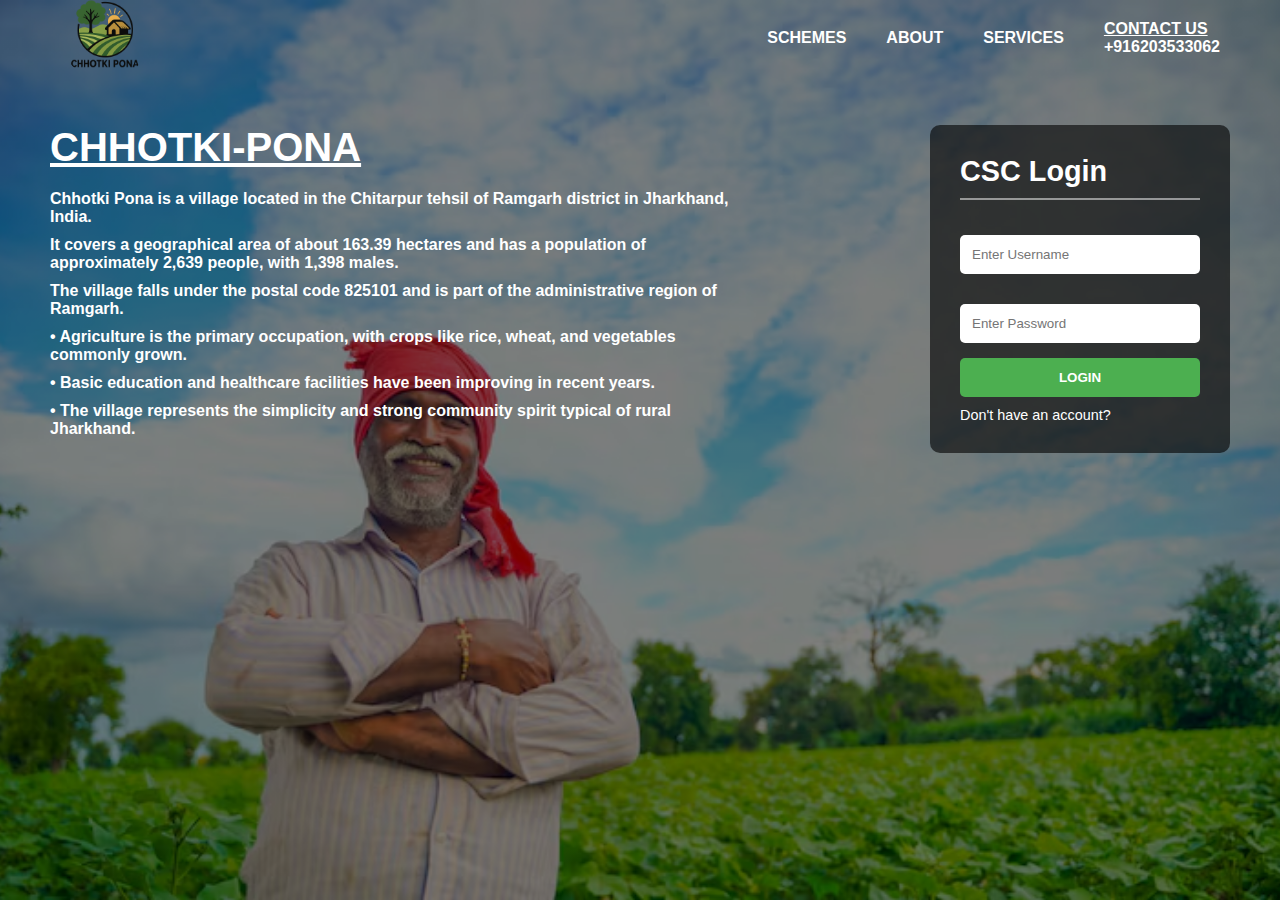
<file: index.html>
<!DOCTYPE html>
<html lang="en">
<head>
    <meta charset="UTF-8">
    <meta name="viewport" content="width=device-width, initial-scale=1.0">
    <title>Login - Chhotki Pona</title>
    <link rel="stylesheet" href="style.css">
    
</head>
<body>
    <div class="main">
        <div class="navbar">
            <div class="icon">
                <h2 class="logo">
                    <img src="im logo.png" width="90px" height="90px" alt="Logo">
                </h2>
            </div>
            <div class="menu">
                <ul>
                    <li><a href="schemes.html">SCHEMES </a></li>
                    <li><a href="about.html">ABOUT</a></li>
                    <li><a href="services.html">SERVICES</a></li>

                    <li><a href="#"><u>CONTACT US</u><br>+916203533062</a></li>
                </ul>
            </div>
        </div>

        <div class="content-form-container">
            <div class="content">
                <h1><u>CHHOTKI-PONA</u></h1>
                <h4>Chhotki Pona is a village located in the Chitarpur tehsil of Ramgarh district in Jharkhand, India.</h4>
                <h4>It covers a geographical area of about 163.39 hectares and has a population of approximately 2,639 people, with 1,398 males.</h4>
                <h4>The village falls under the postal code 825101 and is part of the administrative region of Ramgarh.</h4>
                <h4>• Agriculture is the primary occupation, with crops like rice, wheat, and vegetables commonly grown.</h4>
                <h4>• Basic education and healthcare facilities have been improving in recent years.</h4>
                <h4>• The village represents the simplicity and strong community spirit typical of rural Jharkhand.</h4>
            </div>

            <form action="#" class="form">
                <h1>CSC Login</h1>
                <input type="email" name="email" class="box" placeholder="Enter Username">
                <input type="password" name="password" class="box" placeholder="Enter Password">
                <input type="submit" value="LOGIN" class="login-btn">
                <p class="link">Don't have an account?</p>
            </form>
        </div>
    </div>
    <script>
        document.addEventListener("DOMContentLoaded", function () {
          const form = document.querySelector(".form");
      
          form.addEventListener("submit", function (e) {
            e.preventDefault(); 
            const email = form.email.value.trim();
            const password = form.password.value;
            if (email === "techtitans74@gmail.com" && password === "12345") {
              window.location.href = "hii.html";
            } else {
              alert("Incorrect email or password. Please try again.");
            }
          });
        });
      </script>
        
</body>
</html>
</file>
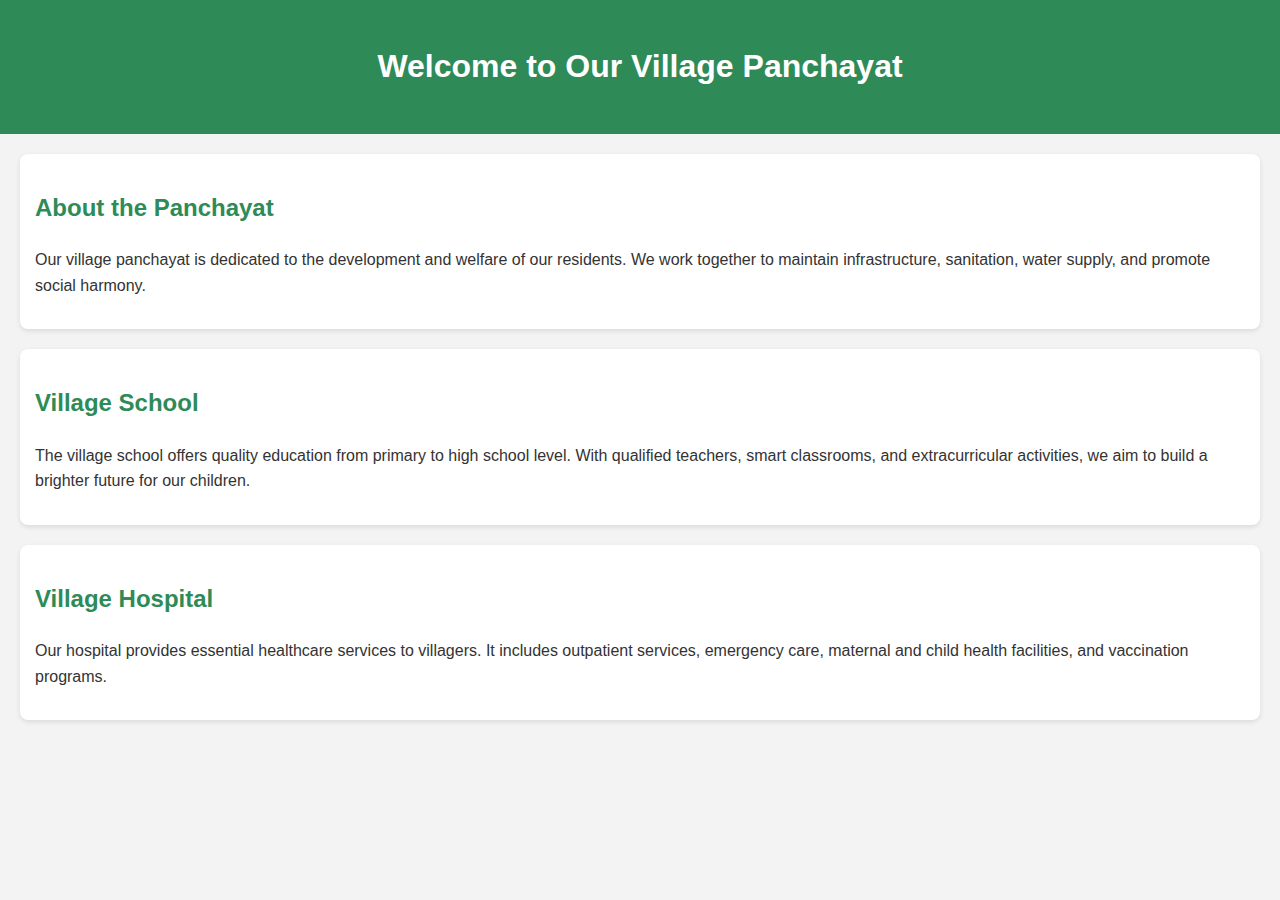
<file: about.html>
<!DOCTYPE html>
<html lang="en">
<head>
    <meta charset="UTF-8">
    <title>About Our Village Panchayat</title>
    <style>
        body {
            font-family: Arial, sans-serif;
            background-color: #f3f3f3;
            color: #333;
            line-height: 1.6;
            margin: 0;
            padding: 0;
        }
        header {
            background-color: #2e8b57;
            color: white;
            padding: 20px 0;
            text-align: center;
        }
        .container {
            padding: 20px;
        }
        section {
            background-color: white;
            margin-bottom: 20px;
            padding: 15px;
            border-radius: 8px;
            box-shadow: 0 2px 5px rgba(0,0,0,0.1);
        }
        h2 {
            color: #2e8b57;
        }
    </style>
</head>
<body>

<header>
    <h1>Welcome to Our Village Panchayat</h1>
</header>

<div class="container">
    <section>
        <h2>About the Panchayat</h2>
        <p>
            Our village panchayat is dedicated to the development and welfare of our residents.
            We work together to maintain infrastructure, sanitation, water supply, and promote social harmony.
        </p>
    </section>

    <section>
        <h2>Village School</h2>
        <p>
            The village school offers quality education from primary to high school level.
            With qualified teachers, smart classrooms, and extracurricular activities, we aim to build a brighter future for our children.
        </p>
    </section>

    <section>
        <h2>Village Hospital</h2>
        <p>
            Our hospital provides essential healthcare services to villagers.
            It includes outpatient services, emergency care, maternal and child health facilities, and vaccination programs.
        </p>
    </section>
</div>

</body>
</html>
</file>
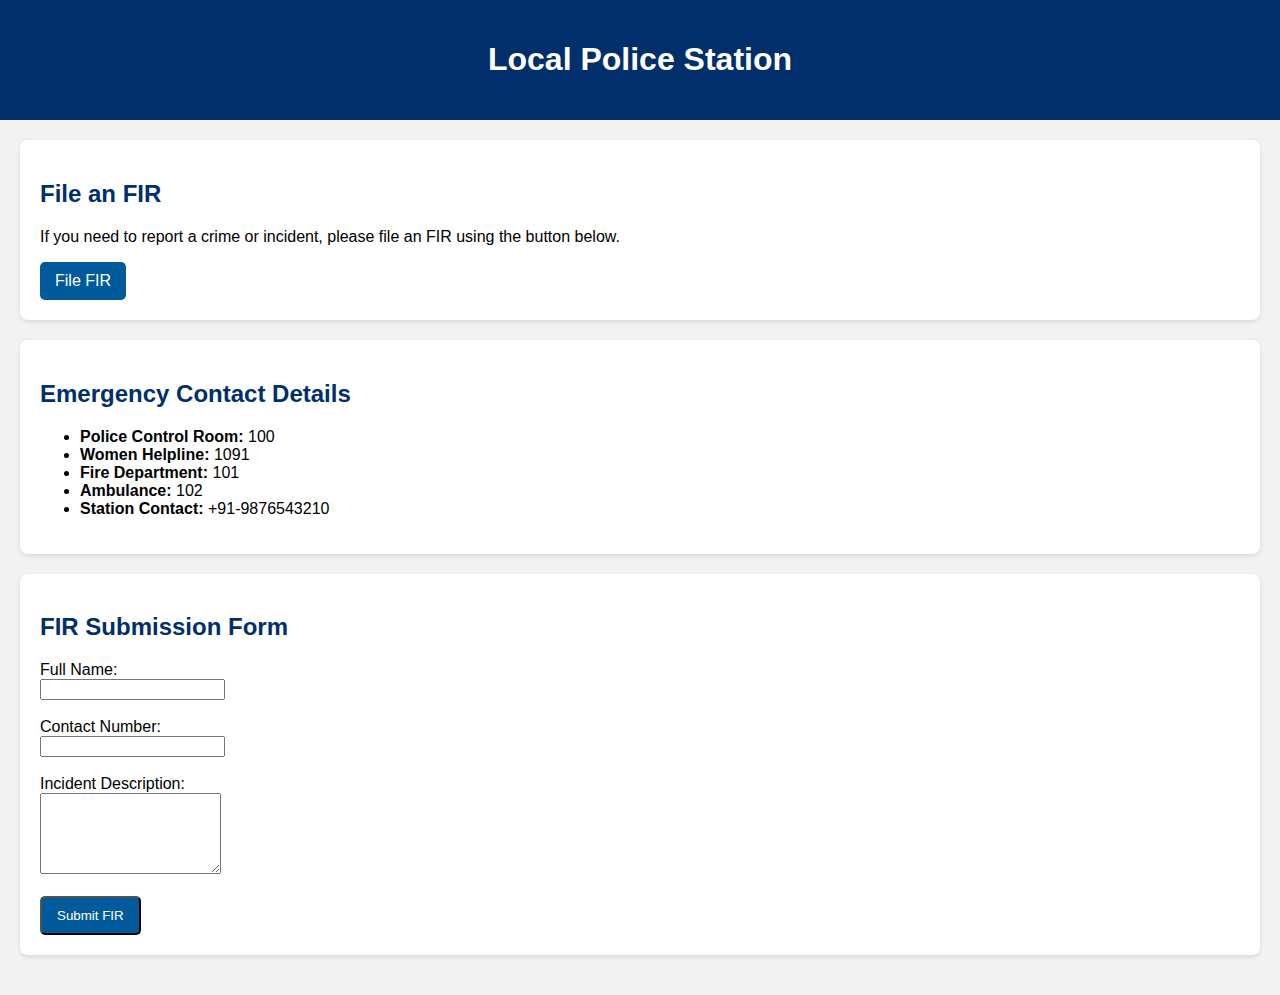
<file: emergency.html>
<!DOCTYPE html>
<html lang="en">
<head>
  <meta charset="UTF-8">
  <meta name="viewport" content="width=device-width, initial-scale=1">
  <title>Police Station Portal</title>
  <style>
    body {
      font-family: Arial, sans-serif;
      background-color: #f2f2f2;
      margin: 0;
      padding: 0;
    }
    header {
      background-color: #002f6c;
      color: white;
      padding: 20px;
      text-align: center;
    }
    .container {
      padding: 20px;
    }
    .card {
      background-color: white;
      padding: 20px;
      margin-bottom: 20px;
      border-radius: 8px;
      box-shadow: 0 2px 5px rgba(0,0,0,0.1);
    }
    h2 {
      color: #002f6c;
    }
    .btn {
      background-color: #005a9c;
      color: white;
      padding: 10px 15px;
      text-decoration: none;
      border-radius: 5px;
      display: inline-block;
    }
    .btn:hover {
      background-color: #004080;
    }
  </style>
</head>
<body>

<header>
  <h1>Local Police Station</h1>
</header>

<div class="container">
  <div class="card">
    <h2>File an FIR</h2>
    <p>If you need to report a crime or incident, please file an FIR using the button below.</p>
    <a href="#fir-form" class="btn">File FIR</a>
  </div>

  <div class="card">
    <h2>Emergency Contact Details</h2>
    <ul>
      <li><strong>Police Control Room:</strong> 100</li>
      <li><strong>Women Helpline:</strong> 1091</li>
      <li><strong>Fire Department:</strong> 101</li>
      <li><strong>Ambulance:</strong> 102</li>
      <li><strong>Station Contact:</strong> +91-9876543210</li>
    </ul>
  </div>

  <div class="card" id="fir-form">
    <h2>FIR Submission Form</h2>
    <form>
      <label for="name">Full Name:</label><br>
      <input type="text" id="name" name="name" required><br><br>

      <label for="contact">Contact Number:</label><br>
      <input type="tel" id="contact" name="contact" required><br><br>

      <label for="incident">Incident Description:</label><br>
      <textarea id="incident" name="incident" rows="5" required></textarea><br><br>

      <button type="submit" class="btn">Submit FIR</button>
    </form>
  </div>
</div>

</body>
</html>
</file>
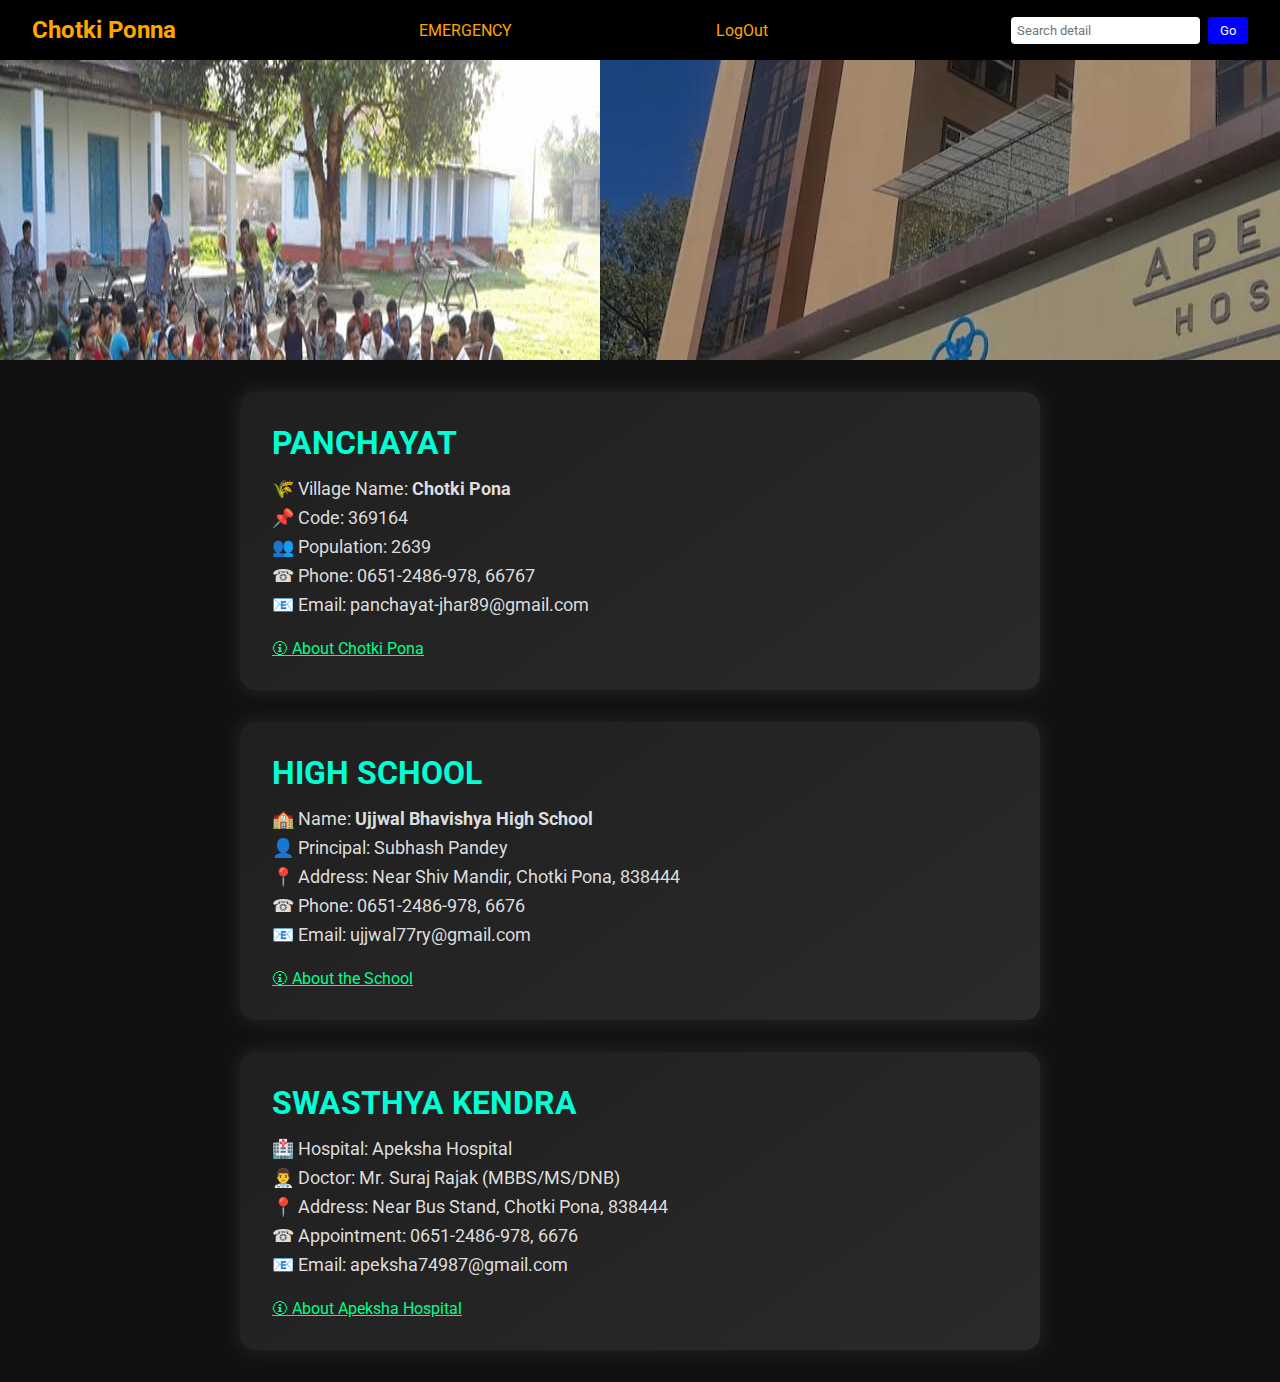
<file: hii.html>
<!DOCTYPE html>
<html lang="en">
<head>
  <meta charset="UTF-8" />
  <meta name="viewport" content="width=device-width, initial-scale=1.0"/>
  <title>Village Info Portal</title>
  <link rel="stylesheet" href="hii.css" />
  <link rel="preconnect" href="https://fonts.googleapis.com">
  <link rel="preconnect" href="https://fonts.gstatic.com" crossorigin>
  <link href="https://fonts.googleapis.com/css2?family=Roboto:wght@400;700&display=swap" rel="stylesheet">
</head>
<body>
  <header id="nav">
    <a id="logo" href="#"> Chotki Ponna</a>
    <nav>
      <a href="emergency.html">EMERGENCY </a>
      
      <a href="index.html">LogOut</a>
    </nav>
    <div class="search-bar">
      <input placeholder="Search detail">
      <button>Go</button>
    </div>
  </header>

  <div class="slider">
    <div class="slides">
      <img src="uu.jpg" alt="slide" />
      <img src="hos.jpg" alt="slide" />
      <img src="sch.jpg"alt="slide" />
    </div>   
</div>
  <section class="card" id="PA">
    <h2>PANCHAYAT</h2>
    <p>🌾 Village Name: <strong>Chotki Pona</strong></p>
    <p>📌 Code: 369164</p>
    <p>👥 Population: 2639</p>
    <p>☎ Phone: 0651-2486-978, 66767</p>
    <p>📧 Email: panchayat-jhar89@gmail.com</p>
    <a href="index1.html">🛈 About Chotki Pona</a>
  </section>

  <section class="card" id="SC">
    <h2>HIGH SCHOOL</h2>
    <p>🏫 Name: <strong>Ujjwal Bhavishya High School</strong></p>
    <p>👤 Principal: Subhash Pandey</p>
    <p>📍 Address: Near Shiv Mandir, Chotki Pona, 838444</p>
    <p>☎ Phone: 0651-2486-978, 6676</p>
    <p>📧 Email: ujjwal77ry@gmail.com</p>
    <a href="index2.html">🛈 About the School</a>
  </section>

  <section class="card" id="HO">
    <h2>SWASTHYA KENDRA</h2>
    <p>🏥 Hospital: Apeksha Hospital</p>
    <p>👨‍⚕️ Doctor: Mr. Suraj Rajak (MBBS/MS/DNB)</p>
    <p>📍 Address: Near Bus Stand, Chotki Pona, 838444</p>
    <p>☎ Appointment: 0651-2486-978, 6676</p>
    <p>📧 Email: apeksha74987@gmail.com</p>
    <a href="index3.html">🛈 About Apeksha Hospital</a>
  </section>
</body>
</html>
</file>
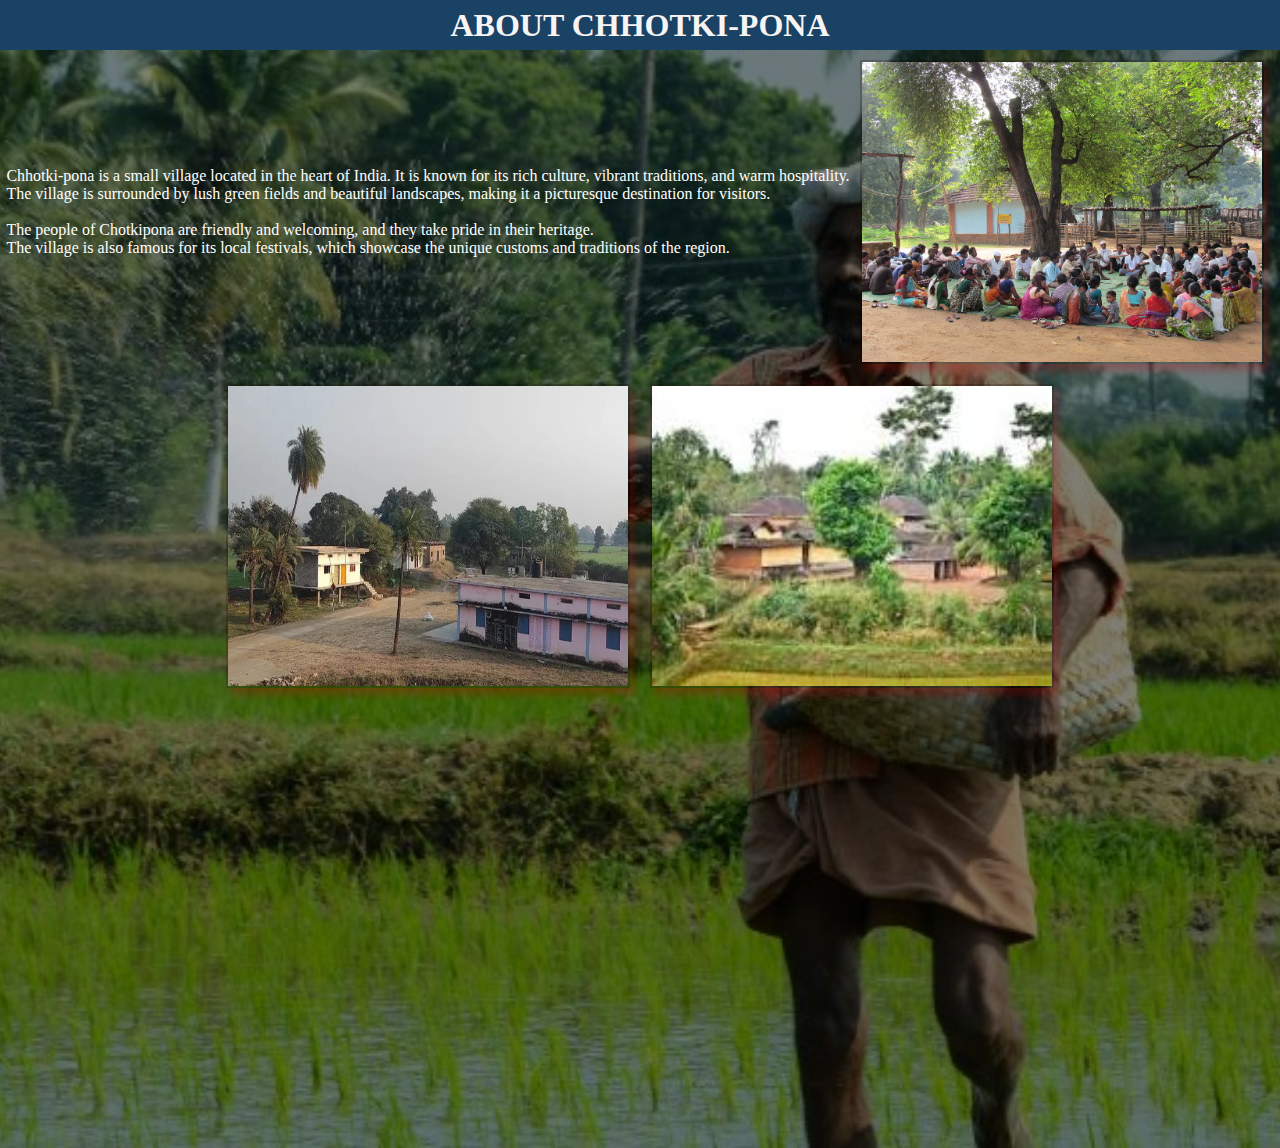
<file: index1.html>
<!DOCTYPE html>
<html lang="en">
<head>
    <meta charset="UTF-8">
    <meta name="viewport" content="width=device-width, initial-scale=1.0">
    <title>Website header-My village</title>
    <link rel="stylesheet"href="style1.css">
</head>
<body>
   <div id="k">
    <h1>
      ABOUT CHHOTKI-PONA
    </h1>
   </div>
<div id="y">

       <p style="color:rgb(255, 255, 255);" >Chhotki-pona is a small village located in the heart of India. It is known for its rich culture, vibrant traditions, and warm hospitality. <br>The village is surrounded by lush green fields and beautiful landscapes, making it a picturesque destination for visitors.</br><br> The people of Chotkipona are friendly and welcoming, and they take pride in their heritage. </br>The village is also famous for its local festivals, which showcase the unique customs and traditions of the region.</p>

<img src = "a.jpg" alt="">
  <img src = "b.jpg" alt="">
  <img src="225.jpg" alt="">
  <iframe src="https://www.google.com/maps/embed?pb=!1m18!1m12!1m3!1d14626.655926276855!2d85.6414501!3d23.580508750000003!2m3!1f0!2f0!3f0!3m2!1i1024!2i768!4f13.1!3m3!1m2!1s0x39f45943577894b1%3A0xbba500bdef2709e7!2sBarki%20Pona%20Panchayat%20Bhawan!5e0!3m2!1sen!2sin!4v1746474179189!5m2!1sen!2sin" width="600" height="450" style="border:0;" allowfullscreen="" loading="lazy" referrerpolicy="no-referrer-when-downgrade"></iframe>

</div>

<style>
  div{
      display:flex;
      justify-content:center;
      align-items:center;
      flex-wrap:wrap;
}
div img{
  width:400px;
  height:300px;
  border: 2px solid #13060236;
   border: radius 13px;
   box-shadow:4px 7px 7px 0px #ba060642;
   cursor:pointer;
   margin:10px;
   transition:400ms;
}
div img:hover{
  filter:grayscale(1);
  transform:scale(1.03);
}
  
</style>
</body>
</html>
</file>
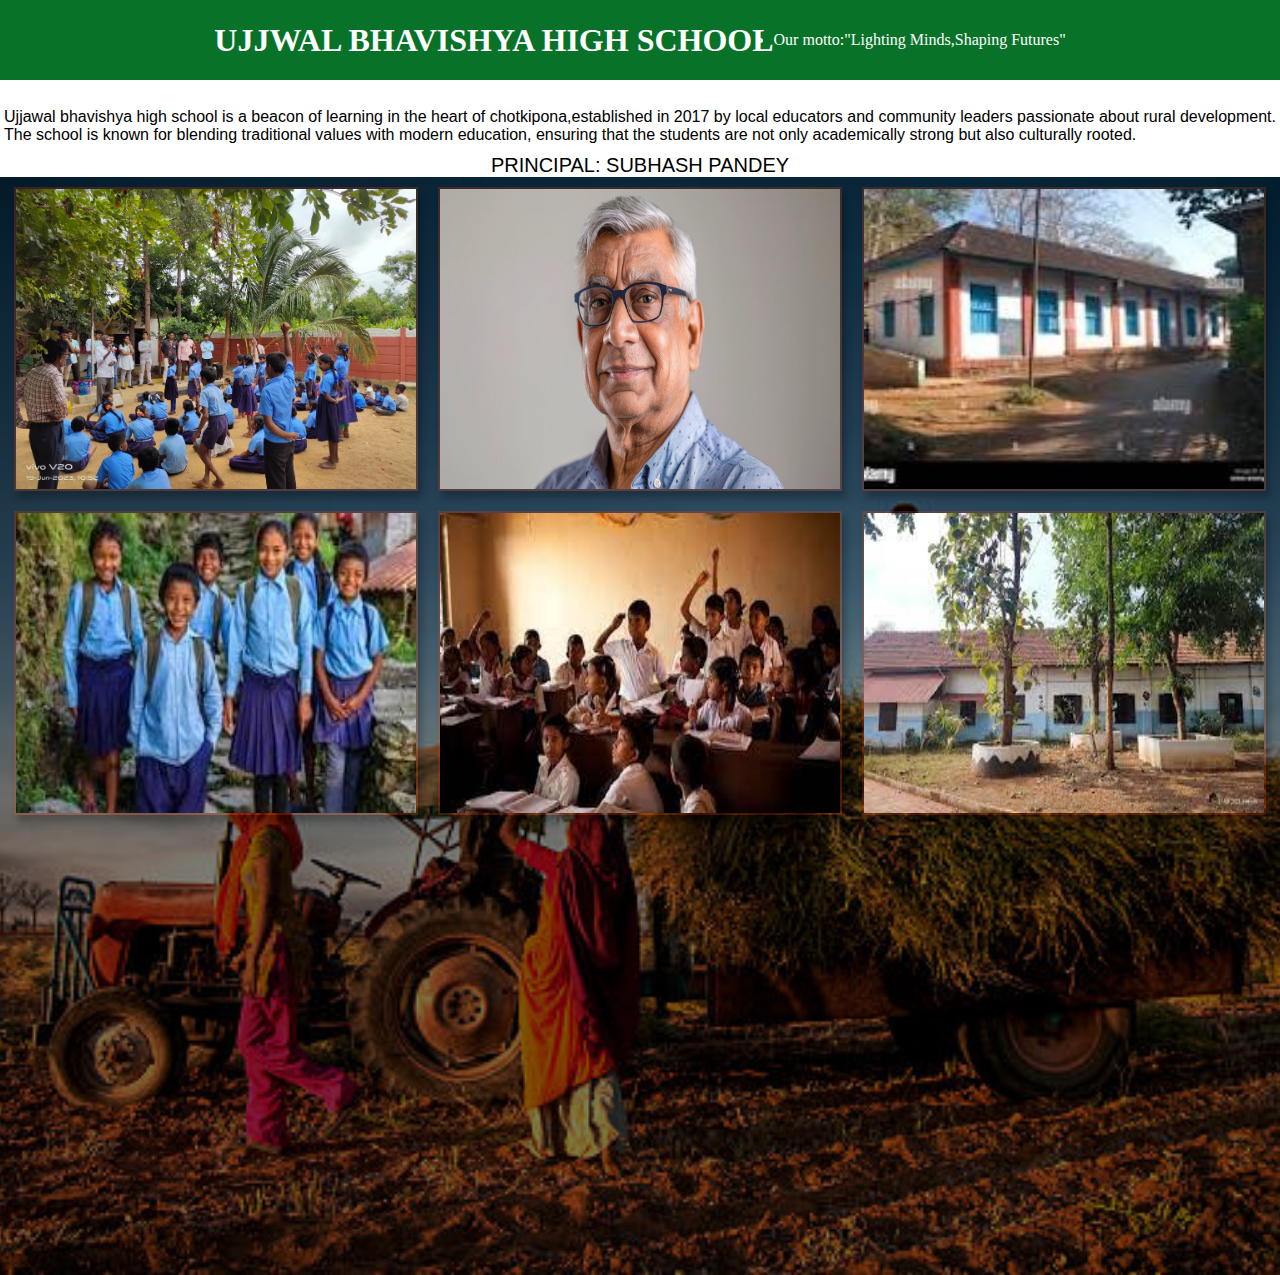
<file: index2.html>
<!DOCTYPE html>
<html lang="en">
<head>
    <meta charset="UTF-8">
    <meta name="viewport" content="width=device-width, initial-scale=1.0">
    <title>Website header-My village</title>
    <link rel="stylesheet"href="style2.css">
</head>
<body>
   <div id="k">
    <h1>
      UJJWAL BHAVISHYA HIGH SCHOOL
    </h1>
    <li>
        Our motto:"Lighting Minds,Shaping Futures"
    </li>
   </div>
    
<div id="y">
    <h2>Welcome to Ujjawal Bhavishya High School</h2>
    <h3>About Us</h3>

       <p style="color:black;">Ujjawal bhavishya high school is a beacon of learning in the heart of chotkipona,established in 2017 by local educators and community leaders passionate about rural development.<br> The school is known for blending traditional values with modern education, ensuring that the students are not only academically strong but also culturally rooted.

        </p>

</div>
<div id="x">
<p style="color:black;">PRINCIPAL: SUBHASH PANDEY
</p>
<style>
    div{
        display:flex;
        justify-content:center;
        align-items:center;
        flex-wrap:wrap;
}
div img{
    width:400px;
    height:300px;
    border: 2px solid #ff3d0036;
     border: radius 13px;
     box-shadow:4px 7px 7px 0px #00000042;
     cursor:pointer;
     margin:10px;
     transition:400ms;
}
div img:hover{
    filter:grayscale(1);
    transform:scale(1.03);
}
    
</style>
<div id="t">
    <img src = "1.jpg" alt="">
    <img src = "2.jpg" alt="">
   <img src = "3.jpg" alt="">
    <img src = "4.jpg" alt="">
    <img src="5.jpg" alt="">
    <img src="6.jpg" alt="">
<iframe src="https://www.google.com/maps/embed?pb=!1m18!1m12!1m3!1d14626.951944576665!2d85.62524576977536!3d23.577852000000014!2m3!1f0!2f0!3f0!3m2!1i1024!2i768!4f13.1!3m3!1m2!1s0x39f458e60fab41f7%3A0xb1a688ab833a321b!2sAdarsh%20Gyan%20Bharti%20Public%20School%20Chhotki%20Pona!5e0!3m2!1sen!2sin!4v1746478063343!5m2!1sen!2sin" width="600" height="450" style="border:0;" allowfullscreen="" loading="lazy" referrerpolicy="no-referrer-when-downgrade"></iframe>
</div>


</body>
</html>
</file>
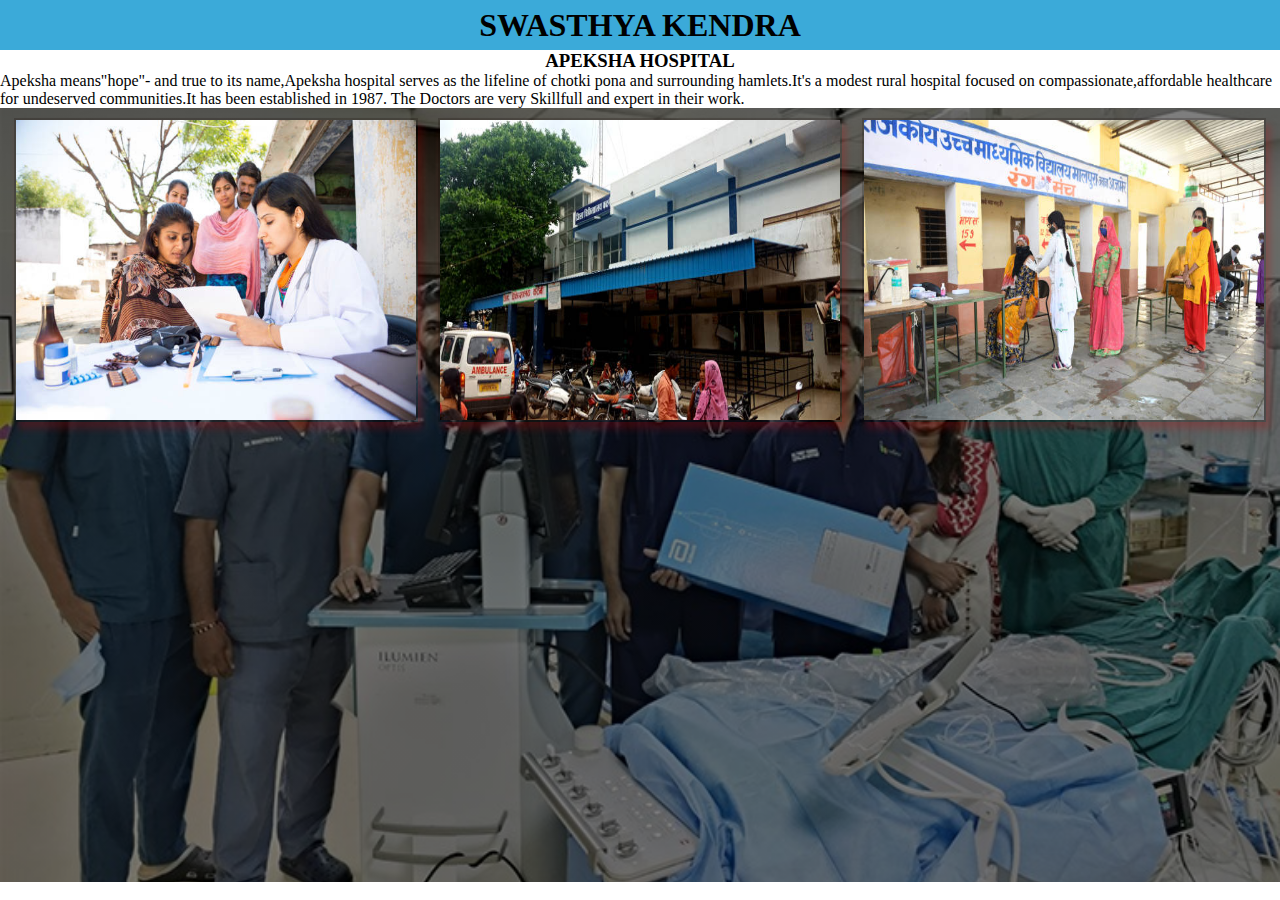
<file: index3.html>
<!DOCTYPE html>
<html lang="en">
<head>
    <meta charset="UTF-8">
    <meta name="viewport" content="width=device-width, initial-scale=1.0">
    <title>APEKSHA HOSPITAL</title>
    <link rel="stylesheet"href="style3.css">
</head>
<body> <div id="k">
    <h1>
       SWASTHYA KENDRA
    </h1>
    
   </div>
<div id="y">

       <p style="color:rgb(36, 98, 51);
" ></p> </p>
<h3>APEKSHA HOSPITAL</h3>

<P>
    Apeksha means"hope"- and true to its name,Apeksha hospital serves as the lifeline of chotki pona and surrounding hamlets.It's a modest rural hospital focused on compassionate,affordable healthcare for undeserved communities.It has been established in 1987. The Doctors are very Skillfull and expert in their work.
</P>
</div>
<style>
  div{
      display:flex;
      justify-content:center;
      align-items:center;
      flex-wrap:wrap;
}
div img{
  width:400px;
  height:300px;
  border: 2px solid #13060236;
   border: radius 13px;
   box-shadow:4px 7px 7px 0px #ba060642;
   cursor:pointer;
   margin:10px;
   transition:400ms;
}
div img:hover{
  filter:grayscale(1);
  transform:scale(1.03);
}
  
</style>
<div id="p">
  <img src = "11.jpg" alt="">
  <img src = "12.jpg" alt="">
  <img src = "13.jpg" alt="">
  <iframe src="https://www.google.com/maps/embed?pb=!1m18!1m12!1m3!1d116973.92139931185!2d85.60393669999999!3d23.6245862!2m3!1f0!2f0!3f0!3m2!1i1024!2i768!4f13.1!3m3!1m2!1s0x39f459d8f4dee205%3A0x86ae56b038f85ca1!2sSwasthya%20seva%20Kendra!5e0!3m2!1sen!2sin!4v1746477931550!5m2!1sen!2sin" width="600" height="450" style="border:0;" allowfullscreen="" loading="lazy" referrerpolicy="no-referrer-when-downgrade"></iframe>

</div>

</body>
</html>

    
</body>
</html>
</file>
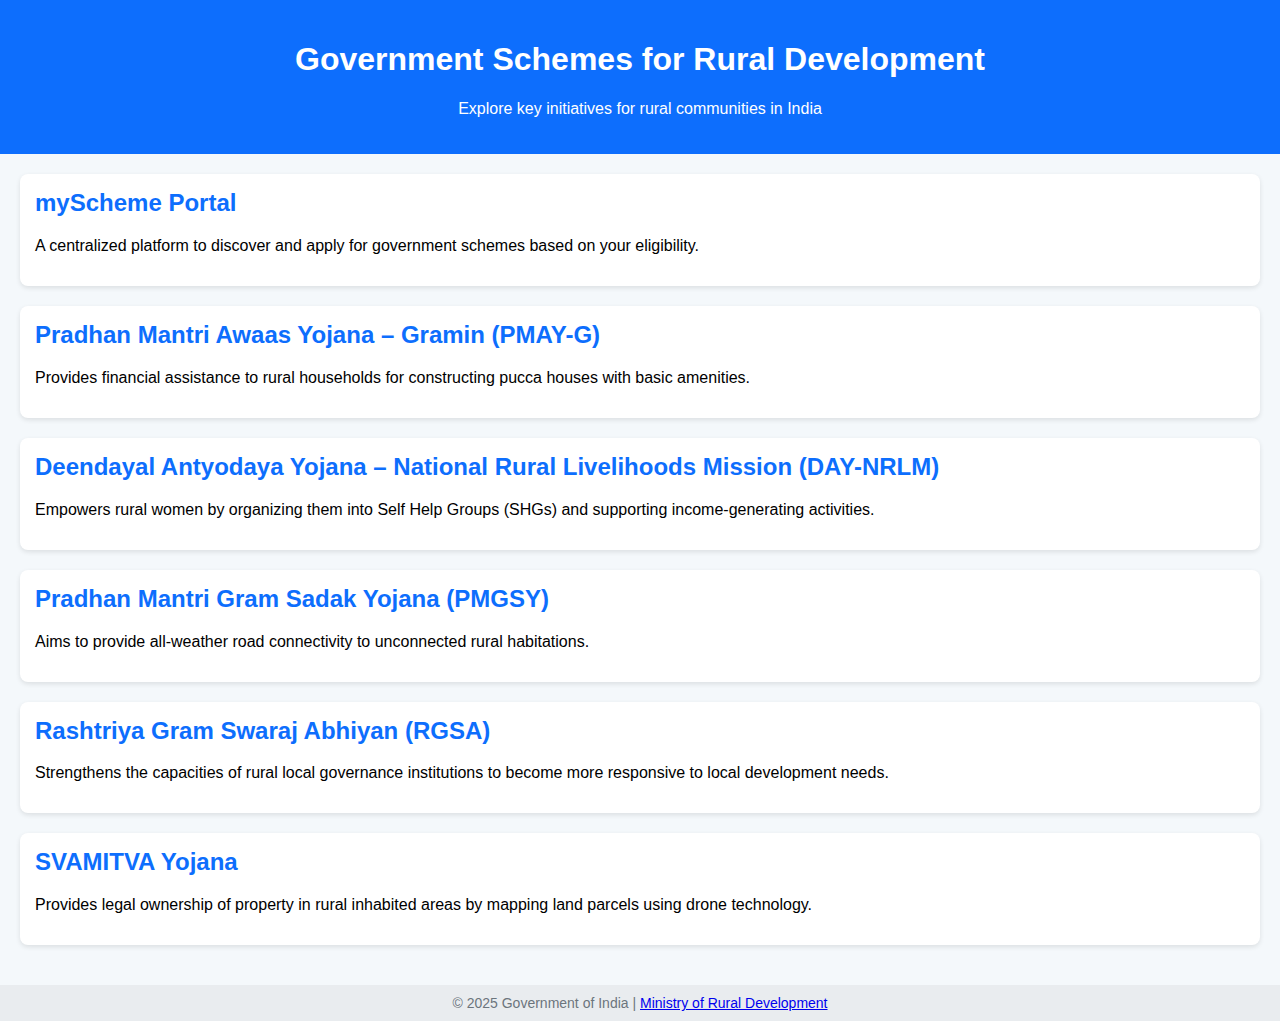
<file: schemes.html>
<!DOCTYPE html>
<html lang="en">
<head>
  <meta charset="UTF-8" />
  <meta name="viewport" content="width=device-width, initial-scale=1.0"/>
  <title>Government Schemes for Rural Areas</title>
  <style>
    body {
      font-family: Arial, sans-serif;
      background-color: #f4f8fb;
      margin: 0;
      padding: 0;
    }
    header {
      background-color: #0d6efd;
      color: white;
      padding: 20px;
      text-align: center;
    }
    main {
      padding: 20px;
    }
    .scheme {
      background-color: white;
      border-radius: 8px;
      margin-bottom: 20px;
      padding: 15px;
      box-shadow: 0 2px 5px rgba(0,0,0,0.1);
    }
    .scheme h2 {
      margin-top: 0;
    }
    .scheme a {
      color: #0d6efd;
      text-decoration: none;
    }
    .scheme a:hover {
      text-decoration: underline;
    }
    footer {
      background-color: #e9ecef;
      text-align: center;
      padding: 10px;
      font-size: 14px;
      color: #6c757d;
    }
  </style>
</head>
<body>
  <header>
    <h1>Government Schemes for Rural Development</h1>
    <p>Explore key initiatives for rural communities in India</p>
  </header>
  <main>
    <div class="scheme">
      <h2><a href="https://www.myscheme.gov.in/" target="_blank">myScheme Portal</a></h2>
      <p>A centralized platform to discover and apply for government schemes based on your eligibility.</p>
    </div>

    <div class="scheme">
      <h2><a href="https://www.myscheme.gov.in/schemes/pmay-g" target="_blank">Pradhan Mantri Awaas Yojana – Gramin (PMAY-G)</a></h2>
      <p>Provides financial assistance to rural households for constructing pucca houses with basic amenities.</p>
    </div>

    <div class="scheme">
      <h2><a href="https://www.myscheme.gov.in/schemes/day-nrlm" target="_blank">Deendayal Antyodaya Yojana – National Rural Livelihoods Mission (DAY-NRLM)</a></h2>
      <p>Empowers rural women by organizing them into Self Help Groups (SHGs) and supporting income-generating activities.</p>
    </div>

    <div class="scheme">
      <h2><a href="https://www.myscheme.gov.in/schemes/pmgsy" target="_blank">Pradhan Mantri Gram Sadak Yojana (PMGSY)</a></h2>
      <p>Aims to provide all-weather road connectivity to unconnected rural habitations.</p>
    </div>

    <div class="scheme">
      <h2><a href="https://www.myscheme.gov.in/schemes/rgsa" target="_blank">Rashtriya Gram Swaraj Abhiyan (RGSA)</a></h2>
      <p>Strengthens the capacities of rural local governance institutions to become more responsive to local development needs.</p>
    </div>

    <div class="scheme">
      <h2><a href="https://www.myscheme.gov.in/schemes/pmsy" target="_blank">SVAMITVA Yojana</a></h2>
      <p>Provides legal ownership of property in rural inhabited areas by mapping land parcels using drone technology.</p>
    </div>
  </main>
  <footer>
    &copy; 2025 Government of India | <a href="https://rural.gov.in/en/scheme-websites" target="_blank">Ministry of Rural Development</a>
  </footer>
</body>
</html>
</file>
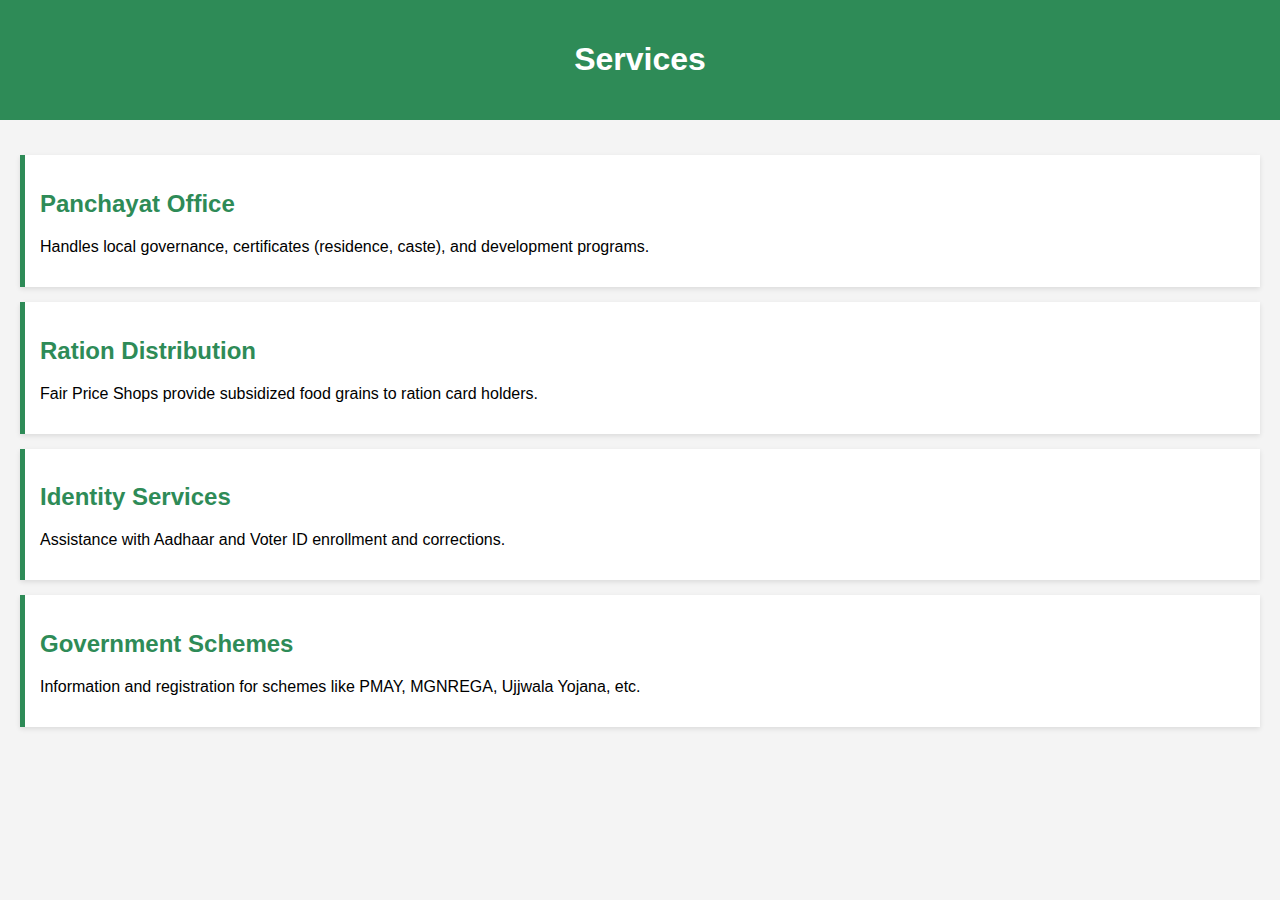
<file: services.html>
<!DOCTYPE html>
<html lang="en">
<head>
    <meta charset="UTF-8">
    <meta name="viewport" content="width=device-width, initial-scale=1.0">
    <title>Services - Chhotki-Pona</title>
    <style>
        body {
            margin: 0;
            font-family: Arial, sans-serif;
            background-color: #f4f4f4;
        }

        header {
            background-color: #2e8b57;
            color: white;
            padding: 20px;
            text-align: center;
        }

        .container {
            padding: 20px;
        }

        h2 {
            color: #2e8b57;
        }

        .service {
            background-color: white;
            margin: 15px 0;
            padding: 15px;
            border-left: 5px solid #2e8b57;
            box-shadow: 0 2px 5px rgba(0, 0, 0, 0.1);
        }
    </style>
</head>
<body>
    <header>
        <h1>Services</h1>
    </header>

    <div class="container">
        <div class="service">
            <h2>Panchayat Office</h2>
            <p>Handles local governance, certificates (residence, caste), and development programs.</p>
        </div>

        <div class="service">
            <h2>Ration Distribution</h2>
            <p>Fair Price Shops provide subsidized food grains to ration card holders.</p>
        </div>

        <div class="service">
            <h2>Identity Services</h2>
            <p>Assistance with Aadhaar and Voter ID enrollment and corrections.</p>
        </div>

        <div class="service">
            <h2>Government Schemes</h2>
            <p>Information and registration for schemes like PMAY, MGNREGA, Ujjwala Yojana, etc.</p>
        </div>
    </div>
</body>
</html>
</file>
<file: style.css>
* {
    margin: 0;
    padding: 0;
    box-sizing: border-box;
}

html, body {
    height: 100%;
    width: 100%;
    font-family: Arial, sans-serif;
}

.main {
    width: 100%;
    height: 100vh;
    background: linear-gradient(to top, rgba(0, 0, 0, 0.5) 30%, rgba(0, 0, 0, 0.5) 30%), 
                url("farmers 3.avif") no-repeat center center/cover;
    color: white;
}

.navbar {
    width: 100%;
    max-width: 1200px;
    height: 75px;
    margin: auto;
    display: flex;
    align-items: center;
    justify-content: space-between;
    padding: 0 20px;
}

.icon .logo img {
    border-radius: 50%;
}

.menu ul {
    list-style: none;
    display: flex;
    gap: 40px;
    align-items: center;
    font-weight: bold;
}

.menu ul li a {
    text-decoration: none;
    color: white;
    transition: 0.4s ease-in-out;
}

.menu ul li a:hover {
    color: #a04d4d;
}

.content-form-container {
    display: flex;
    justify-content: space-between;
    padding: 50px;
    align-items: flex-start;
}

.content {
    max-width: 60%;
}

.content h1 {
    font-size: 2.5rem;
    margin-bottom: 20px;
}

.content h4 {
    font-size: 1rem;
    margin: 10px 0;
}

.form {
    background: rgba(0, 0, 0, 0.6);
    padding: 30px;
    border-radius: 10px;
    width: 300px;
    color: white;
}

.form h1 {
    font-size: 1.8rem;
    border-bottom: 2px solid rgba(255,255,255,0.5);
    margin-bottom: 20px;
    padding-bottom: 10px;
}

.box {
    width: 100%;
    padding: 12px;
    margin: 15px 0;
    border: none;
    border-radius: 5px;
}

.login-btn {
    width: 100%;
    padding: 12px;
    background-color: #4CAF50;
    border: none;
    color: white;
    font-weight: bold;
    border-radius: 5px;
    cursor: pointer;
}

.login-btn:hover {
    background-color: #45a049;
}

.link {
    margin-top: 10px;
    font-size: 0.9rem;
}
</file>
<file: hii.css>
* {
    margin: 0;
    padding: 0;
    box-sizing: border-box;
    font-family: 'Roboto', sans-serif;
  }
  
  body {
    background: #111;
    color: white;
  }
  
  #nav {
    display: flex;
    justify-content: space-between;
    align-items: center;
    background: black;
    padding: 1rem 2rem;
  }
  
  #logo {
    font-size: 24px;
    font-weight: bold;
    color: cyan;
  }
  
  #nav a {
    color: orange;
    margin-right: 200px;
    text-decoration: none;
    transition: transform 0.3s;
  }
  
  #nav a:hover {
    transform: scale(1.1);
    color: lime;
  }
  
  .search-bar {
    display: flex;
    gap: 0.5rem;
  }
  
  .search-bar input {
    padding: 6px;
    border-radius: 4px;
    border: none;
  }
  
  .search-bar button {
    background-color: blue;
    color: white;
    border: none;
    padding: 6px 12px;
    border-radius: 4px;
    cursor: pointer;
  }
  
  .slider {
    position: relative;
    width: 100%;
    height: 300px;
    overflow: hidden;
  }
  
  .slides {
    display: flex;
    width: 300%;
    animation: slideAnimation 5s infinite;
   
  }
  
  .slide {
    width: 100%;
    height: 300px;
    object-fit: cover;
  ;
  }
  
  @keyframes slideAnimation {
    50%{ transform: translateX(-100%); }
    25%{ transform: translateX(100%); }
    
     

  }
  
  .card {
    background: linear-gradient(145deg, #1f1f1f, #2a2a2a);
    margin: 2rem auto;
    padding: 2rem;
    max-width: 800px;
    border-radius: 15px;
    box-shadow: 0 0 20px rgba(255, 255, 255, 0.1);
    transition: transform 0.5s ease;
  }
  
  .card:hover {
    transform: rotateY(3deg) scale(1.02);
  }
  
  .card h2 {
    font-size: 32px;
    margin-bottom: 1rem;
    color: #00ffd5;
  }
  
  .card p {
    margin: 0.5rem 0;
    font-size: 18px;
    color: #ddd;
  }
  
  .card a {
    display: inline-block;
    margin-top: 1rem;
    color: #00ff88;
    text-decoration: underline;
  }
</file>
<file: style1.css>
*{
    padding:0;
    margin:0;
    color:rgb(247, 244, 244);
    
    font-family:Cambria, Cochin, Georgia, Times, 'Times New Roman', serif;
   
    flex-direction: border-box;

   
    
}
#k{
    color :rgb(78, 87, 188);
    background-color: rgb(26, 66, 101);
    height: 50px;  
}



#y{
    background: linear-gradient(to top, rgba(0, 0, 0, 0.5) 30%, rgba(0, 0, 0, 0.5) 30%), 
    url("farmers\ 2.jpeg") no-repeat center center/cover;
    height: 00%;
}
</file>
<file: style2.css>
*{
    padding:0;
    margin:0;
    color:white;

    
}
#k{
    color :black;
   text-align: left;
    background-color: rgb(8, 115, 40);
    height: 80px;
    margin-bottom: 0px;
    margin-top: 0px;
font-family: Georgia, 'Times New Roman', Times, serif;
}
#x{
    margin-top: 10px;
   font-size: 20px;
    height: 100px;
    font-style: normal;
    font-family:'Franklin Gothic Medium', 'Arial Narrow', Arial, sans-serif;
    
}
#y
{
   font-family: 'Segoe UI', Tahoma, Geneva, Verdana, sans-serif; 
   
}
#t{
    background: linear-gradient(to top, rgba(0, 0, 0, 0.5) 30%, rgba(0, 0, 0, 0.5) 30%), 
    url("farmers.jpg") no-repeat center center/cover;
}
</file>
<file: style3.css>
*{
    padding:0;
    margin:0;
   
    
    
}
#k{
    text-decoration-color: rgb(94, 59, 217);
   text-align: left;
    background-color: rgb(59, 170, 217);
    height: 50px;

font-family: Georgia, 'Times New Roman', Times, serif;
}
#x{
    margin-top: 10px;
   font-size: 20px;
    height: 100px;
    font-style: normal;
    font-family:'Franklin Gothic Medium', 'Arial Narrow', Arial, sans-serif
}
#p{
    background: linear-gradient(to top, rgba(0, 0, 0, 0.5) 30%, rgba(0, 0, 0, 0.5) 30%), 
    url("224.jpg") no-repeat center center/cover;
}
</file>
